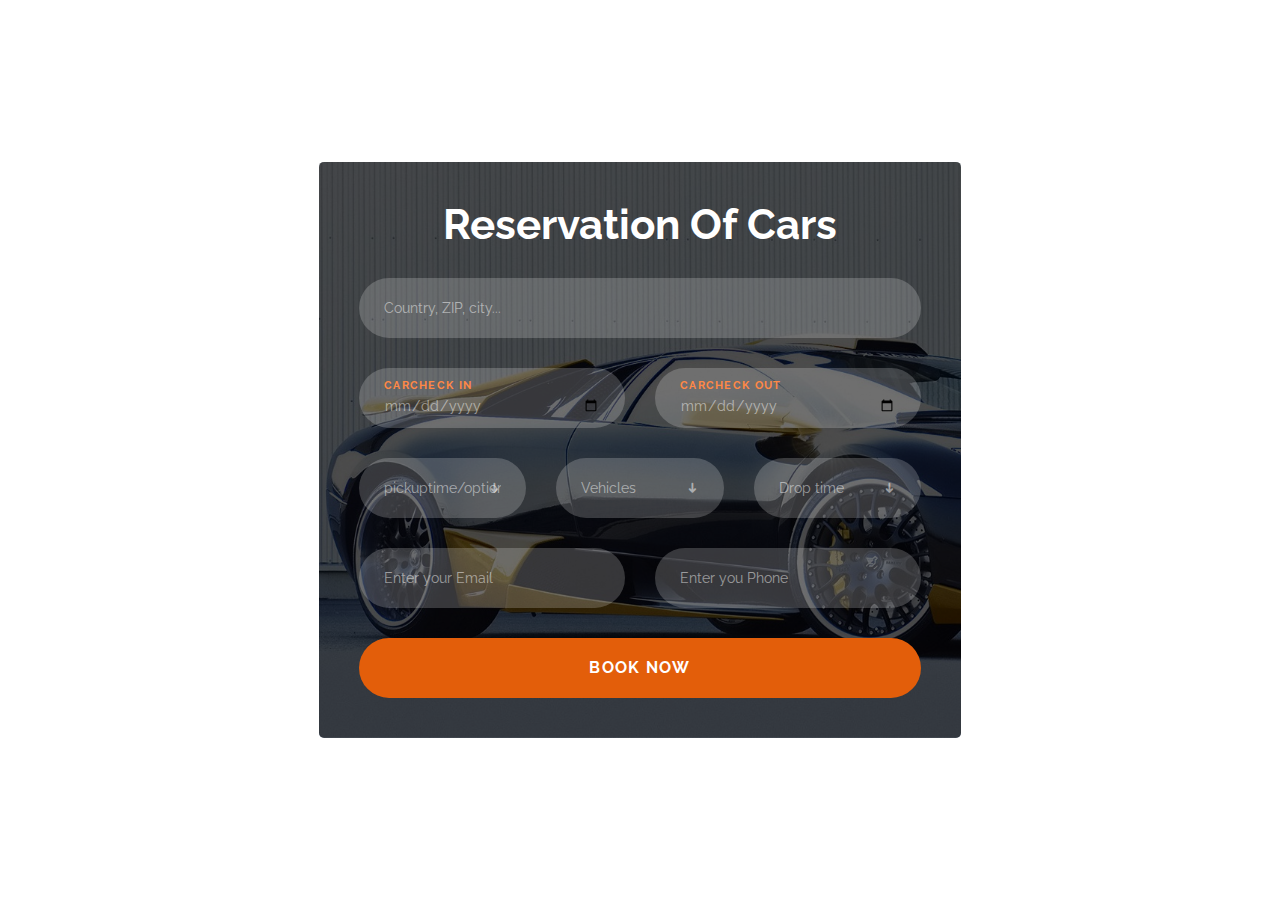
<file: booking.html>
<!DOCTYPE html>
<html lang="en">

<head>
	<meta charset="utf-8">
	<meta http-equiv="X-UA-Compatible" content="IE=edge">
	<meta name="viewport" content="width=device-width, initial-scale=1">

	<title>Booking Form </title>

	<link href="https://fonts.googleapis.com/css?family=Raleway:400,700" rel="stylesheet">

	<link type="text/css" rel="stylesheet" href="css/bootstrap.min.css" />

	<link type="text/css" rel="stylesheet" href="css/style.css" />


</head>

<body>
	<form method="post" action="payment.html">
	<div id="booking" class="section">
		<div class="section-center">
			<div class="container">
				<div class="row">
					<div class="booking-form">
						<div class="form-header">
							<h1>Reservation of cars</h1>
						</div>
						<form onsubmit="payment.html">
							<div class="form-group">
								<input class="form-control" type="text" placeholder="Country, ZIP, city...">
								<span class="form-label">Destination</span>
							</div>
							<div class="row">
								<div class="col-md-6">
									<div class="form-group">
										<input class="form-control" type="date" required>
										<span class="form-label">CarCheck In</span>
									</div>
								</div>
								<div class="col-md-6">
									<div class="form-group">
										<input class="form-control" type="date" required>
										<span class="form-label">CarCheck out</span>
									</div>
								</div>
							</div>
							<div class="row">
								<div class="col-md-4">
									<div class="form-group">
										<select class="form-control" required>
											<option value="" selected hidden>pickuptime/option>
											<option>1:30pm</option>
											<option>2:30pm</option>
											<option>3:30pm</option>
											<option>4:30pm</option>
										</select>
										<span class="select-arrow"></span>
										<span class="form-label">Picktime</span>
									</div>
								</div>
								<div class="col-md-4">
									<div class="form-group">
										<select class="form-control" required>
											<option value="" selected hidden>Vehicles</option>
											<option>SUV</option>
											<option>audi x3</option>
											<option>bmw</option>
											<option>datsun-go</option>
											<option>bugatti</option>
											<option>ferarri</option>
										</select>
										<span class="select-arrow"></span>
										<span class="form-label">vehicles</span>
									</div>
								</div>
								<div class="col-md-4">
									<div class="form-group">
										<select class="form-control" required>
											<option value="" selected hidden>Drop time</option>
											<option>1:00pm</option>
											<option>2:30pm</option>
											<option>4:30pm</option>
											<option>5:30pm</option>
										</select>
										<span class="select-arrow"></span>
										<span class="form-label">Drop time</span>
									</div>
								</div>
							</div>
							<div class="row">
								<div class="col-md-6">
									<div class="form-group">
										<input class="form-control" type="email" placeholder="Enter your Email">
										<span class="form-label">Email</span>
									</div>
								</div>
								<div class="col-md-6">
									<div class="form-group">
										<input class="form-control" type="tel" placeholder="Enter you Phone">
										<span class="form-label">Phone</span>
									</div>
								</div>
							</div>
							<div class="form-btn">
								<!--<a href="payment.html"><button class="submit-btn">Book Now</button></a>-->
								<input type="submit" value="Book Now" class="submit-btn">
							</div>
						</form>
					</div>
				</div>
			</div>
		</div>
	</div>

	<script src="js/jquery.min.js"></script>
	<script>
		$('.form-control').each(function () {
			floatedLabel($(this));
		});

		$('.form-control').on('input', function () {
			floatedLabel($(this));
		});

		function floatedLabel(input) {
			var $field = input.closest('.form-group');
			if (input.val()) {
				$field.addClass('input-not-empty');
			} else {
				$field.removeClass('input-not-empty');
			}
		}
	</script>
</form>
</body>

</html>
</file>
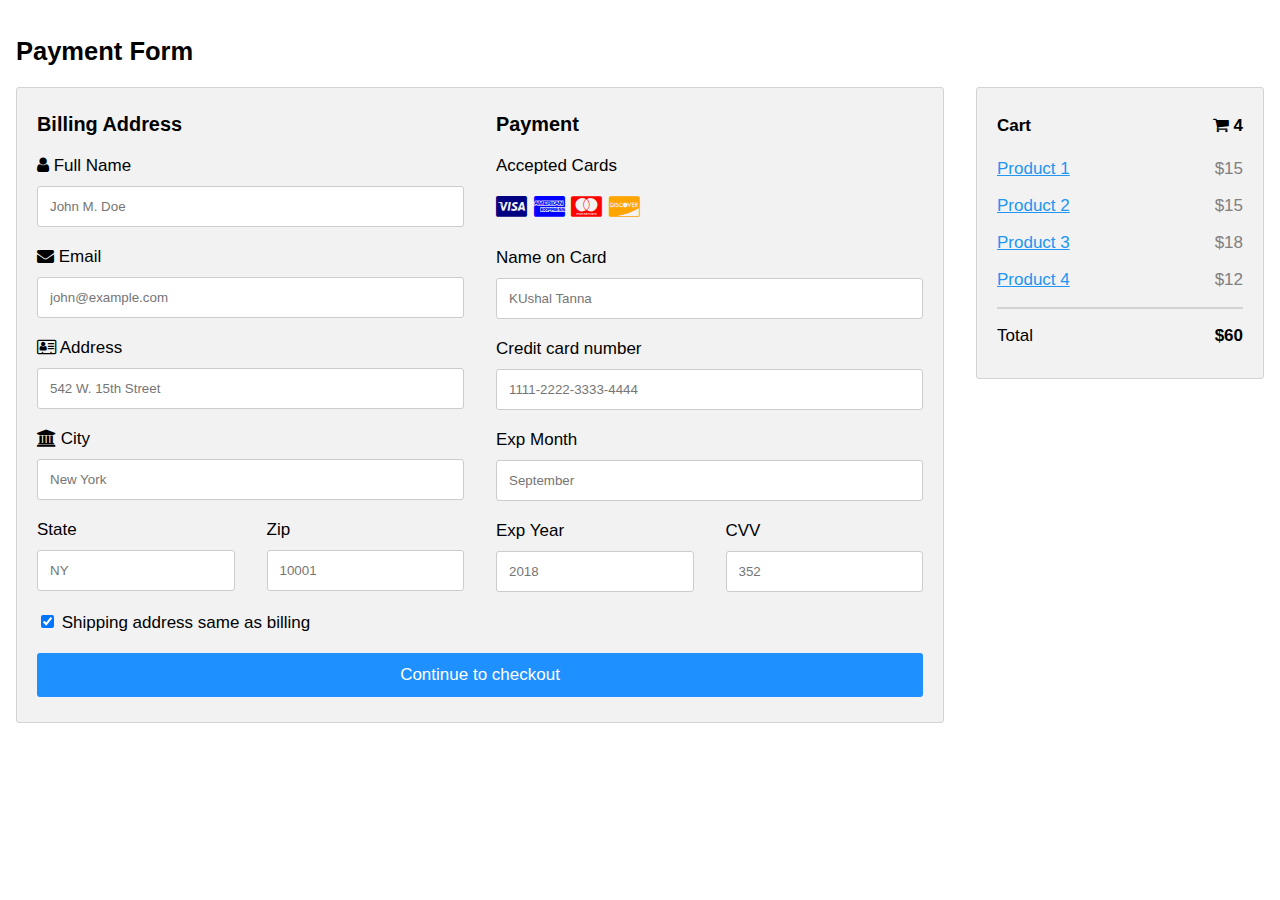
<file: payment.html>
<!DOCTYPE html>
<html>
<head>
<meta name="viewport" content="width=device-width, initial-scale=1">
<link rel="stylesheet" href="https://cdnjs.cloudflare.com/ajax/libs/font-awesome/4.7.0/css/font-awesome.min.css">
<style>
body {
  font-family: Arial;
  font-size: 17px;
  padding: 8px;
}

* {
  box-sizing: border-box;
}

.row {
  display: -ms-flexbox;
  display: flex;
  -ms-flex-wrap: wrap;
  flex-wrap: wrap;
  margin: 0 -16px;
}

.col-25 {
  -ms-flex: 25%;
  flex: 25%;
}

.col-50 {
  -ms-flex: 50%;
  flex: 50%;
}

.col-75 {
  -ms-flex: 75%;
  flex: 75%;
}

.col-25,
.col-50,
.col-75 {
  padding: 0 16px;
}

.container {
  background-color: #f2f2f2;
  padding: 5px 20px 15px 20px;
  border: 1px solid lightgrey;
  border-radius: 3px;
}

input[type=text] {
  width: 100%;
  margin-bottom: 20px;
  padding: 12px;
  border: 1px solid #ccc;
  border-radius: 3px;
}

label {
  margin-bottom: 10px;
  display: block;
}

.icon-container {
  margin-bottom: 20px;
  padding: 7px 0;
  font-size: 24px;
}

.btn {
  background-color: DodgerBlue;
  color: white;
  padding: 12px;
  margin: 10px 0;
  border: none;
  width: 100%;
  border-radius: 3px;
  cursor: pointer;
  font-size: 17px;
}

.btn:hover {
  background-color: #45a049;
}

a {
  color: #2196F3;
}

hr {
  border: 1px solid lightgrey;
}

span.price {
  float: right;
  color: grey;
}

@media (max-width: 800px) {
  .row {
    flex-direction: column-reverse;
  }
  .col-25 {
    margin-bottom: 20px;
  }
}
</style>
</head>
<body>

<h2>Payment Form</h2>
<div class="row">

  <div class="col-75">
    <div class="container">
      <form action="booking.html" method="post">
      
        <div class="row">
          <div class="col-50">
            <h3>Billing Address</h3>
            <label for="fname"><i class="fa fa-user"></i> Full Name</label>
            <input type="text" id="fname" name="firstname" placeholder="John M. Doe">
            <label for="email"><i class="fa fa-envelope"></i> Email</label>
            <input type="text" id="email" name="email" placeholder="john@example.com">
            <label for="adr"><i class="fa fa-address-card-o"></i> Address</label>
            <input type="text" id="adr" name="address" placeholder="542 W. 15th Street">
            <label for="city"><i class="fa fa-institution"></i> City</label>
            <input type="text" id="city" name="city" placeholder="New York">

            <div class="row">
              <div class="col-50">
                <label for="state">State</label>
                <input type="text" id="state" name="state" placeholder="NY">
              </div>
              <div class="col-50">
                <label for="zip">Zip</label>
                <input type="text" id="zip" name="zip" placeholder="10001">
              </div>
            </div>
          </div>

          <div class="col-50">
            <h3>Payment</h3>
            <label for="fname">Accepted Cards</label>
            <div class="icon-container">
              <i class="fa fa-cc-visa" style="color:navy;"></i>
              <i class="fa fa-cc-amex" style="color:blue;"></i>
              <i class="fa fa-cc-mastercard" style="color:red;"></i>
              <i class="fa fa-cc-discover" style="color:orange;"></i>
            </div>
            <label for="cname">Name on Card</label>
            <input type="text" id="cname" name="cardname" placeholder="KUshal Tanna">
            <label for="ccnum">Credit card number</label>
            <input type="text" id="ccnum" name="cardnumber" placeholder="1111-2222-3333-4444">
            <label for="expmonth">Exp Month</label>
            <input type="text" id="expmonth" name="expmonth" placeholder="September">
            <div class="row">
              <div class="col-50">
                <label for="expyear">Exp Year</label>
                <input type="text" id="expyear" name="expyear" placeholder="2018">
              </div>
              <div class="col-50">
                <label for="cvv">CVV</label>
                <input type="text" id="cvv" name="cvv" placeholder="352">
              </div>
            </div>
          </div>
          
        </div>
        <label>
          <input type="checkbox" checked="checked" name="sameadr"> Shipping address same as billing
        </label>
        <input type="submit" value="Continue to checkout" class="btn">
      </form>
    </div>
  </div>
  <div class="col-25">
    <div class="container">
      <h4>Cart <span class="price" style="color:black"><i class="fa fa-shopping-cart"></i> <b>4</b></span></h4>
      <p><a href="#">Product 1</a> <span class="price">$15</span></p>
      <p><a href="#">Product 2</a> <span class="price">$15</span></p>
      <p><a href="#">Product 3</a> <span class="price">$18</span></p>
      <p><a href="#">Product 4</a> <span class="price">$12</span></p>
      <hr>
      <p>Total <span class="price" style="color:black"><b>$60</b></span></p>
    </div>
  </div>
</div>

</body>
</html>
</file>
<file: css/style.css>
.section {
	position: relative;
	height: 100vh;
}

.section .section-center {
	position: absolute;
	top: 50%;
	left: 0;
	right: 0;
	-webkit-transform: translateY(-50%);
	transform: translateY(-50%);
}

#booking {
	font-family: 'Raleway', sans-serif;
}

.booking-form {
	position: relative;
	max-width: 642px;
	width: 100%;
	margin: auto;
	padding: 40px;
	overflow: hidden;
	background-image: url('../img/header1.jpg');
	background-size: cover;
	border-radius: 5px;
	z-index: 20;
}

.booking-form::before {
	content: '';
	position: absolute;
	left: 0;
	right: 0;
	bottom: 0;
	top: 0;
	background: rgba(0, 0, 0, 0.7);
	z-index: -1;
}

.booking-form .form-header {
	text-align: center;
	position: relative;
	margin-bottom: 30px;
}

.booking-form .form-header h1 {
	font-weight: 700;
	text-transform: capitalize;
	font-size: 42px;
	margin: 0px;
	color: #fff;
}

.booking-form .form-group {
	position: relative;
	margin-bottom: 30px;
}

.booking-form .form-control {
	background-color: rgba(255, 255, 255, 0.2);
	height: 60px;
	padding: 0px 25px;
	border: none;
	border-radius: 40px;
	color: #fff;
	-webkit-box-shadow: 0px 0px 0px 2px transparent;
	box-shadow: 0px 0px 0px 2px transparent;
	-webkit-transition: 0.2s;
	transition: 0.2s;
}

.booking-form .form-control::-webkit-input-placeholder {
	color: rgba(255, 255, 255, 0.5);
}

.booking-form .form-control:-ms-input-placeholder {
	color: rgba(255, 255, 255, 0.5);
}

.booking-form .form-control::placeholder {
	color: rgba(255, 255, 255, 0.5);
}

.booking-form .form-control:focus {
	-webkit-box-shadow: 0px 0px 0px 2px #ff8846;
	box-shadow: 0px 0px 0px 2px #ff8846;
}

.booking-form input[type="date"].form-control {
	padding-top: 16px;
}

.booking-form input[type="date"].form-control:invalid {
	color: rgba(255, 255, 255, 0.5);
}

.booking-form input[type="date"].form-control+.form-label {
	opacity: 1;
	top: 10px;
}

.booking-form select.form-control {
	-webkit-appearance: none;
	-moz-appearance: none;
	appearance: none;
}

.booking-form select.form-control:invalid {
	color: rgba(255, 255, 255, 0.5);
}

.booking-form select.form-control+.select-arrow {
	position: absolute;
	right: 15px;
	top: 50%;
	-webkit-transform: translateY(-50%);
	transform: translateY(-50%);
	width: 32px;
	line-height: 32px;
	height: 32px;
	text-align: center;
	pointer-events: none;
	color: rgba(255, 255, 255, 0.5);
	font-size: 14px;
}

.booking-form select.form-control+.select-arrow:after {
	content: '\279C';
	display: block;
	-webkit-transform: rotate(90deg);
	transform: rotate(90deg);
}

.booking-form select.form-control option {
	color: #000;
}

.booking-form .form-label {
	position: absolute;
	top: -10px;
	left: 25px;
	opacity: 0;
	color: #ff8846;
	font-size: 11px;
	font-weight: 700;
	text-transform: uppercase;
	letter-spacing: 1.3px;
	height: 15px;
	line-height: 15px;
	-webkit-transition: 0.2s all;
	transition: 0.2s all;
}

.booking-form .form-group.input-not-empty .form-control {
	padding-top: 16px;
}

.booking-form .form-group.input-not-empty .form-label {
	opacity: 1;
	top: 10px;
}

.booking-form .submit-btn {
	color: #fff;
	background-color: #e35e0a;
	font-weight: 700;
	height: 60px;
	padding: 10px 30px;
	width: 100%;
	border-radius: 40px;
	border: none;
	text-transform: uppercase;
	font-size: 16px;
	letter-spacing: 1.3px;
	-webkit-transition: 0.2s all;
	transition: 0.2s all;
}

.booking-form .submit-btn:hover,
.booking-form .submit-btn:focus {
	opacity: 0.9;
}
</file>
